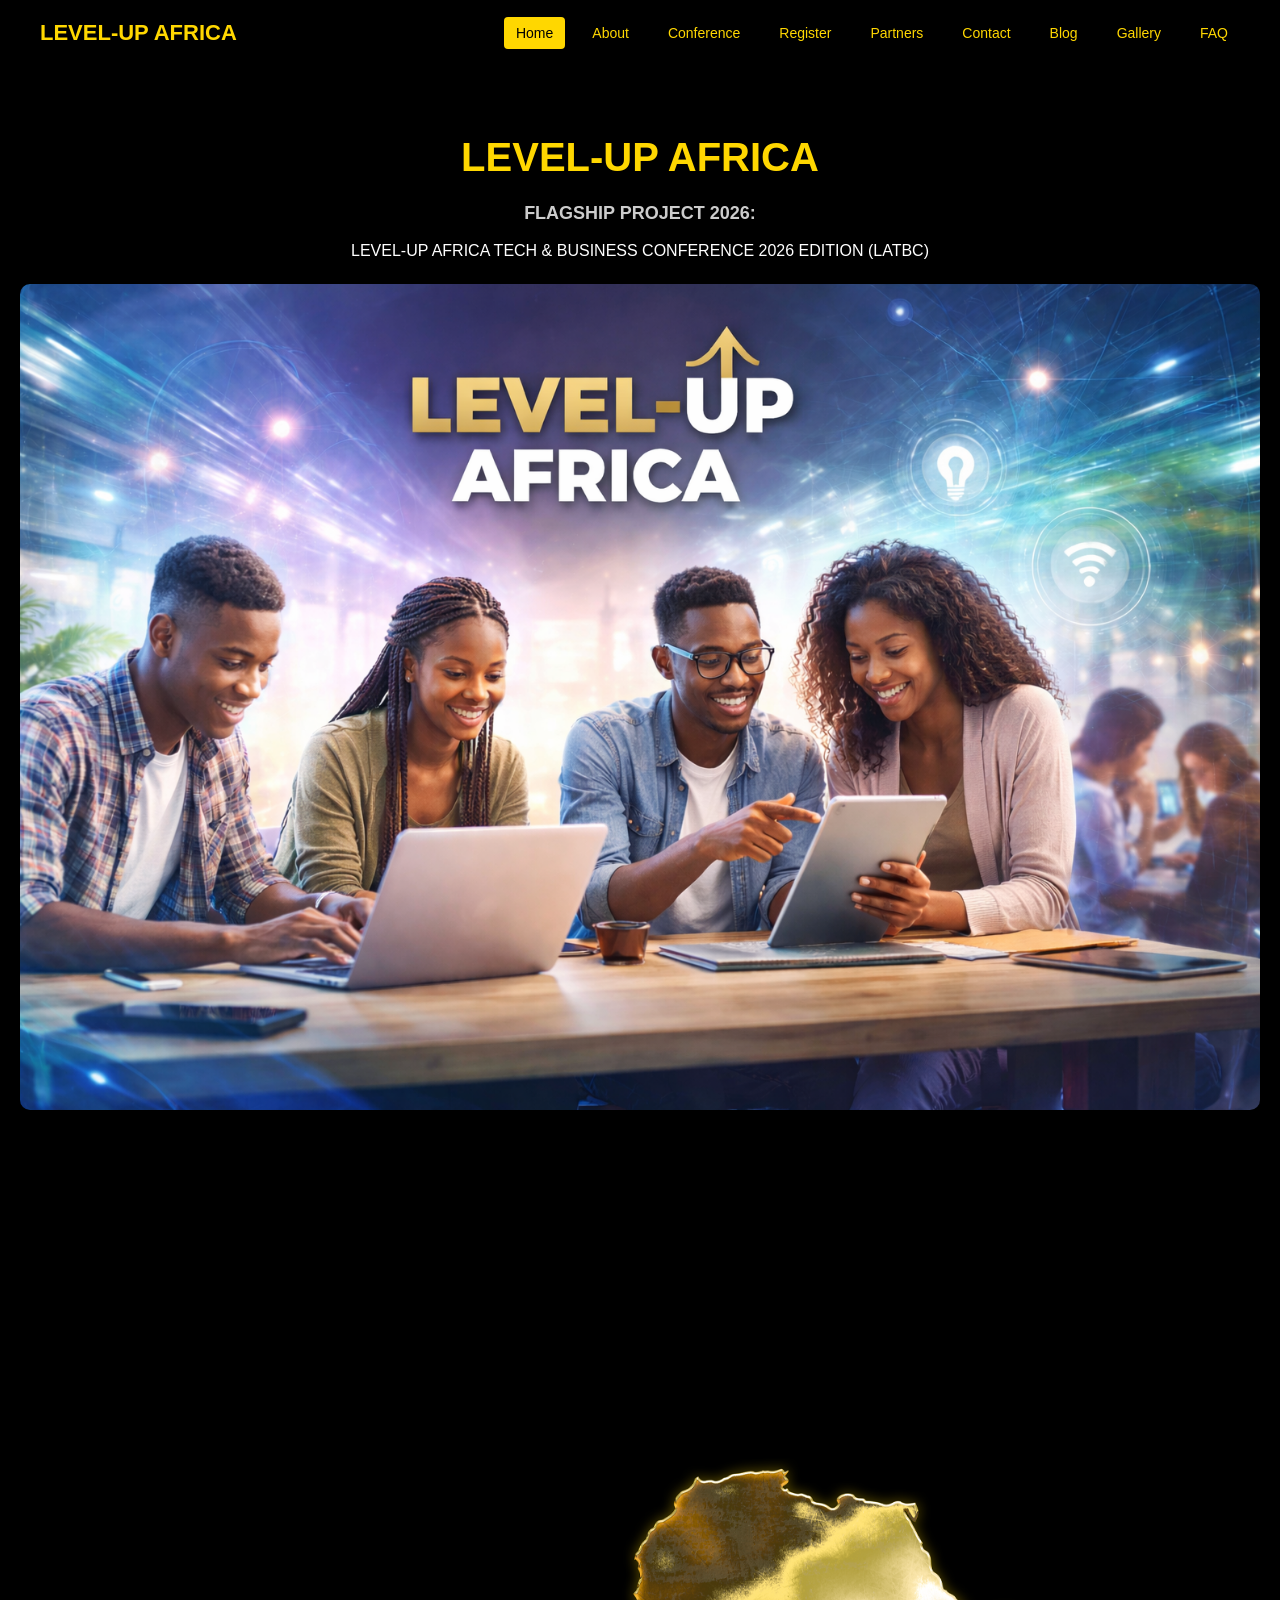
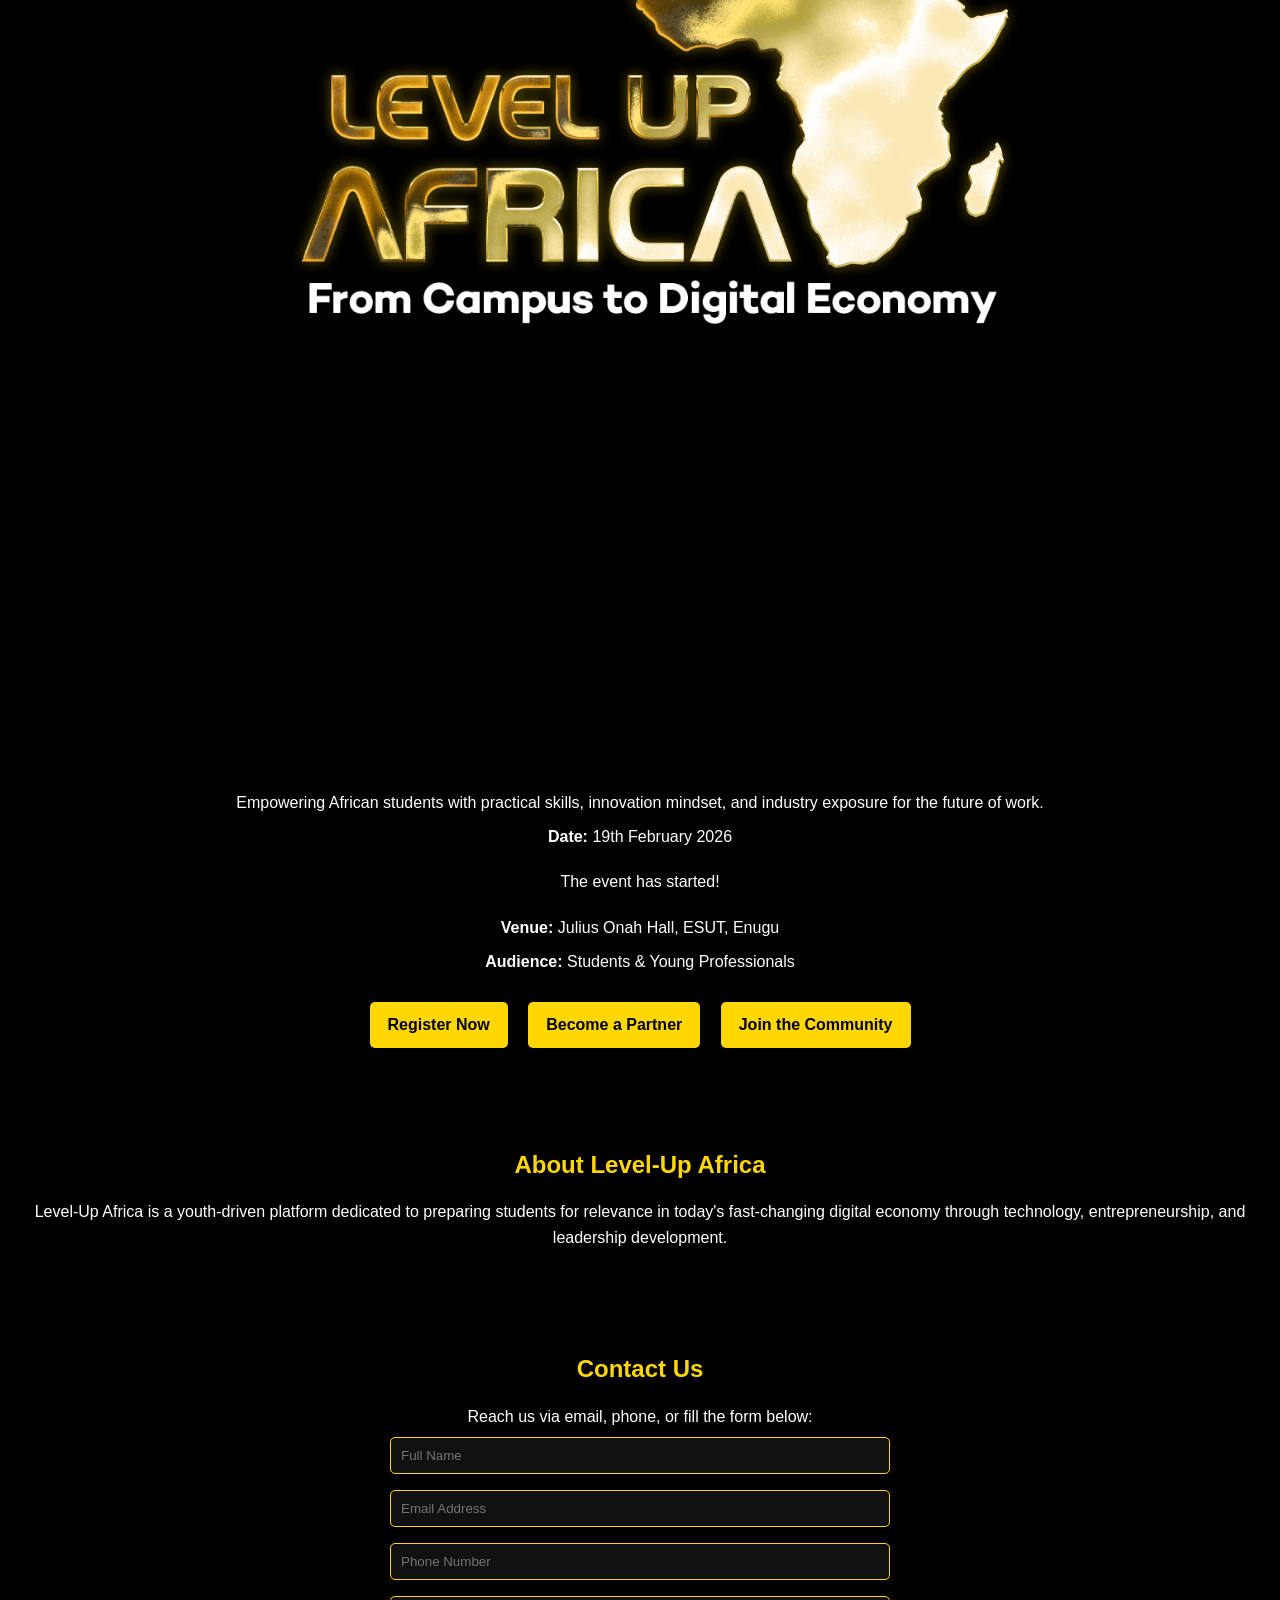
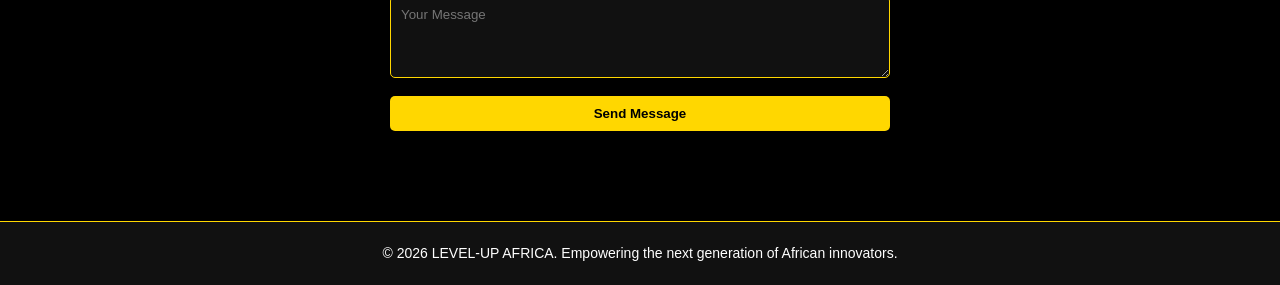
<file: levelup-africa/index.html>
<!DOCTYPE html>
<html lang="en">
<head>
  <meta charset="UTF-8">
  <meta name="viewport" content="width=device-width, initial-scale=1.0">
  <title>LEVEL-UP AFRICA FLAGSHIP PROJECT 2026: LATBc </title>
  <link rel="stylesheet" href="style.css">
</head>
<body>

<!-- HEADER -->
<header>
  <div class="navbar">
    <div class="logo">LEVEL-UP AFRICA</div>
    <ul class="nav-links">
      <li><a href="index.html" class="active">Home</a></li>
      <li><a href="about.html">About</a></li>
      <li><a href="conference.html">Conference</a></li>
      <li><a href="register.html">Register</a></li>
      <li><a href="partners.html">Partners</a></li>
      <li><a href="contact.html">Contact</a></li>
      <li><a href="blog.html">Blog</a></li>
      <li><a href="gallery.html">Gallery</a></li>
      <li><a href="faq.html">FAQ</a></li>
    </ul>
  </div>
</header>

<!-- HERO SECTION -->
<section class="hero">
  <div class="hero-content">
    
    <div class="hero-text">
      <h1>LEVEL-UP AFRICA</h1>
      <h3>FLAGSHIP PROJECT 2026:</h3>
      <p>
        LEVEL-UP AFRICA TECH & BUSINESS CONFERENCE 2026 EDITION (LATBC)
      </p>
    </div>

  <!-- Hero Background Image -->
  <div class="hero-image.png">
    <img src="images/hero-image.png" alt="Hero Image">
  </div>

  <!-- Africa Map Logo -->
  <img src="images/africa-map.png" alt="Africa Map Logo" class="africa-map">

  <p>Empowering African students with practical skills, innovation mindset, and industry exposure for the future of work.</p>
  <p><strong>Date:</strong> 19th February 2026</p>

  <!-- Countdown Timer -->
  <div id="countdown" class="countdown-container">
    <div class="countdown-box"><span id="days">00</span><div class="label">Days</div></div>
    <div class="countdown-box"><span id="hours">00</span><div class="label">Hours</div></div>
    <div class="countdown-box"><span id="minutes">00</span><div class="label">Minutes</div></div>
    <div class="countdown-box"><span id="seconds">00</span><div class="label">Seconds</div></div>
  </div>

  <p><strong>Venue:</strong> Julius Onah Hall, ESUT, Enugu</p>
  <p><strong>Audience:</strong> Students & Young Professionals</p>

  <div class="hero-buttons">
    <a href="register.html" class="btn">Register Now</a>
    <a href="partners.html" class="btn">Become a Partner</a>
    <a href="community.html" class="btn">Join the Community</a>
  </div>
</section>

<!-- ABOUT BRIEF -->
<section class="section about-brief">
  <h2>About Level-Up Africa</h2>
  <p>Level-Up Africa is a youth-driven platform dedicated to preparing students for relevance in today's fast-changing digital economy through technology, entrepreneurship, and leadership development.</p>
</section>

<!-- CONTACT FORM AS EXAMPLE -->
<section class="section">
  <h2>Contact Us</h2>
  <p>Reach us via email, phone, or fill the form below:</p>

  <form id="contactForm">
    <div class="success" id="contactSuccess">✅ Your message has been sent successfully!</div>

    <input type="text" name="fullName" placeholder="Full Name" required>
    <input type="email" name="email" placeholder="Email Address" required>
    <input type="tel" name="phone" placeholder="Phone Number" required>
    <textarea name="message" placeholder="Your Message" rows="4" required></textarea>

    <button type="submit">Send Message</button>
  </form>
</section>

<!-- FOOTER -->
<footer>
  <p>© 2026 LEVEL-UP AFRICA. Empowering the next generation of African innovators.</p>
</footer>

<script>
  // COUNTDOWN TIMER
  const eventDate = new Date("Feb 19, 2026 09:00:00").getTime();
  const countdown = setInterval(() => {
    const now = new Date().getTime();
    const distance = eventDate - now;

    const days = Math.floor(distance / (1000*60*60*24));
    const hours = Math.floor((distance % (1000*60*60*24)) / (1000*60*60));
    const minutes = Math.floor((distance % (1000*60*60)) / (1000*60));
    const seconds = Math.floor((distance % (1000*60)) / 1000);

    document.getElementById("days").innerText = days.toString().padStart(2,'0');
    document.getElementById("hours").innerText = hours.toString().padStart(2,'0');
    document.getElementById("minutes").innerText = minutes.toString().padStart(2,'0');
    document.getElementById("seconds").innerText = seconds.toString().padStart(2,'0');

    if(distance < 0){
      clearInterval(countdown);
      document.getElementById("countdown").innerHTML = "The event has started!";
    }
  }, 1000);

  // CONTACT FORM SUBMIT
  const contactForm = document.getElementById('contactForm');
  const contactSuccess = document.getElementById('contactSuccess');
  contactForm.addEventListener('submit', function(e){
    e.preventDefault();
    contactSuccess.style.display = 'block';
    contactForm.reset();
  });
</script>

</body>
</html>
</file>
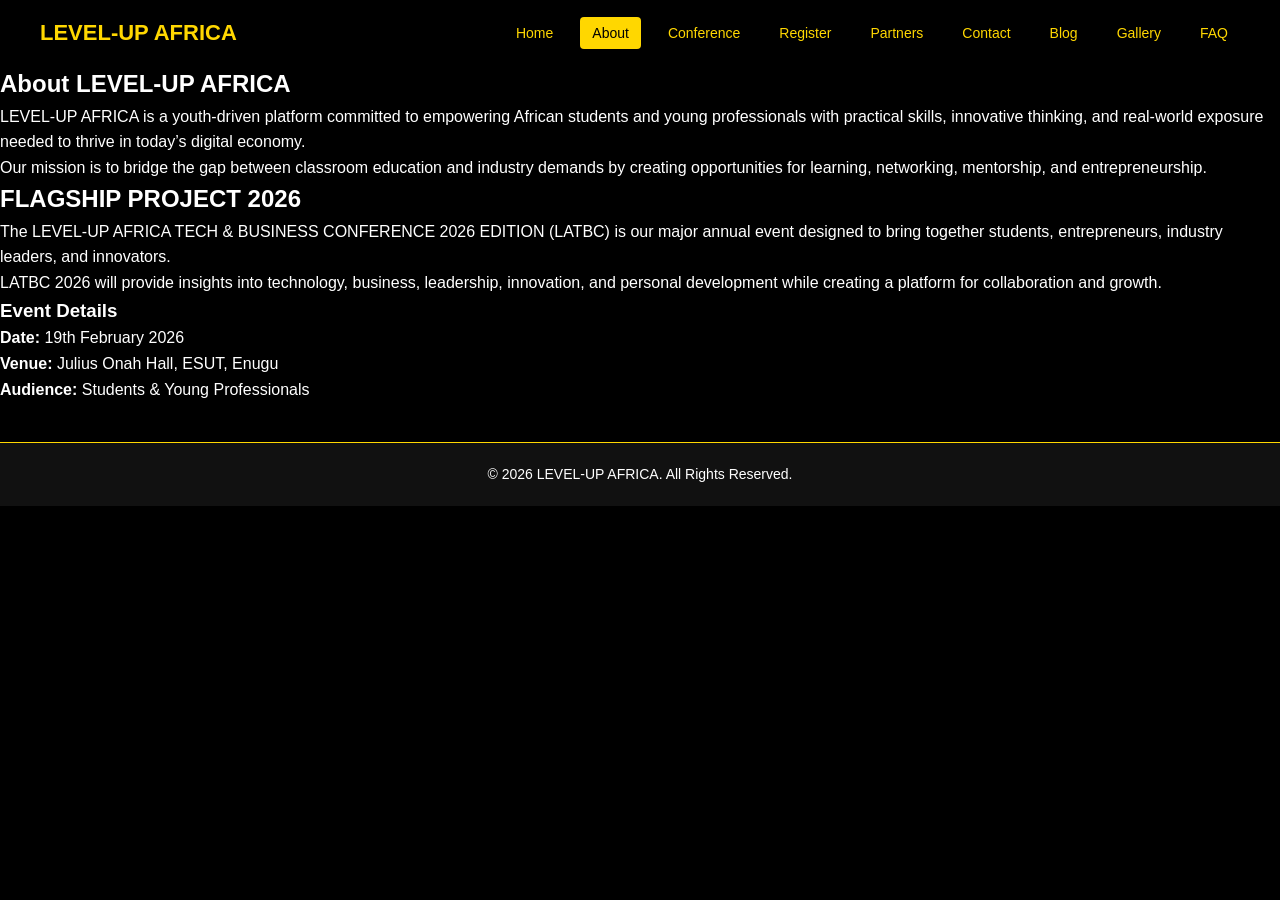
<file: levelup-africa/about.html>
<!DOCTYPE html>
<html lang="en">
<head>
<meta charset="UTF-8">
<meta name="viewport" content="width=device-width, initial-scale=1.0">
<title>About | LEVEL-UP AFRICA</title>
<link rel="stylesheet" href="style.css">
</head>

<body>

<header>
  <div class="navbar">
    <div class="logo">LEVEL-UP AFRICA</div>
    <ul class="nav-links">
      <li><a href="index.html">Home</a></li>
      <li><a href="about.html" class="active">About</a></li>
      <li><a href="conference.html">Conference</a></li>
      <li><a href="register.html">Register</a></li>
      <li><a href="partners.html">Partners</a></li>
      <li><a href="contact.html">Contact</a></li>
      <li><a href="blog.html">Blog</a></li>
      <li><a href="gallery.html">Gallery</a></li>
      <li><a href="faq.html">FAQ</a></li>
    </ul>
  </div>
</header>

<section class="about-page">

  <h1>About LEVEL-UP AFRICA</h1>

  <div class="about-content">

    <p>
      LEVEL-UP AFRICA is a youth-driven platform committed to empowering African students 
      and young professionals with practical skills, innovative thinking, and 
      real-world exposure needed to thrive in today’s digital economy.
    </p>

    <p>
      Our mission is to bridge the gap between classroom education and industry demands 
      by creating opportunities for learning, networking, mentorship, and entrepreneurship.
    </p>

    <h2>FLAGSHIP PROJECT 2026</h2>

    <p>
      The LEVEL-UP AFRICA TECH & BUSINESS CONFERENCE 2026 EDITION (LATBC) 
      is our major annual event designed to bring together students, 
      entrepreneurs, industry leaders, and innovators.
    </p>

    <p>
      LATBC 2026 will provide insights into technology, business, leadership, 
      innovation, and personal development while creating a platform 
      for collaboration and growth.
    </p>

    <div class="about-highlight">
      <h3>Event Details</h3>
      <p><strong>Date:</strong> 19th February 2026</p>
      <p><strong>Venue:</strong> Julius Onah Hall, ESUT, Enugu</p>
      <p><strong>Audience:</strong> Students & Young Professionals</p>
    </div>

  </div>

</section>

<footer>
  <p>© 2026 LEVEL-UP AFRICA. All Rights Reserved.</p>
</footer>

</body>
</html>
</file>
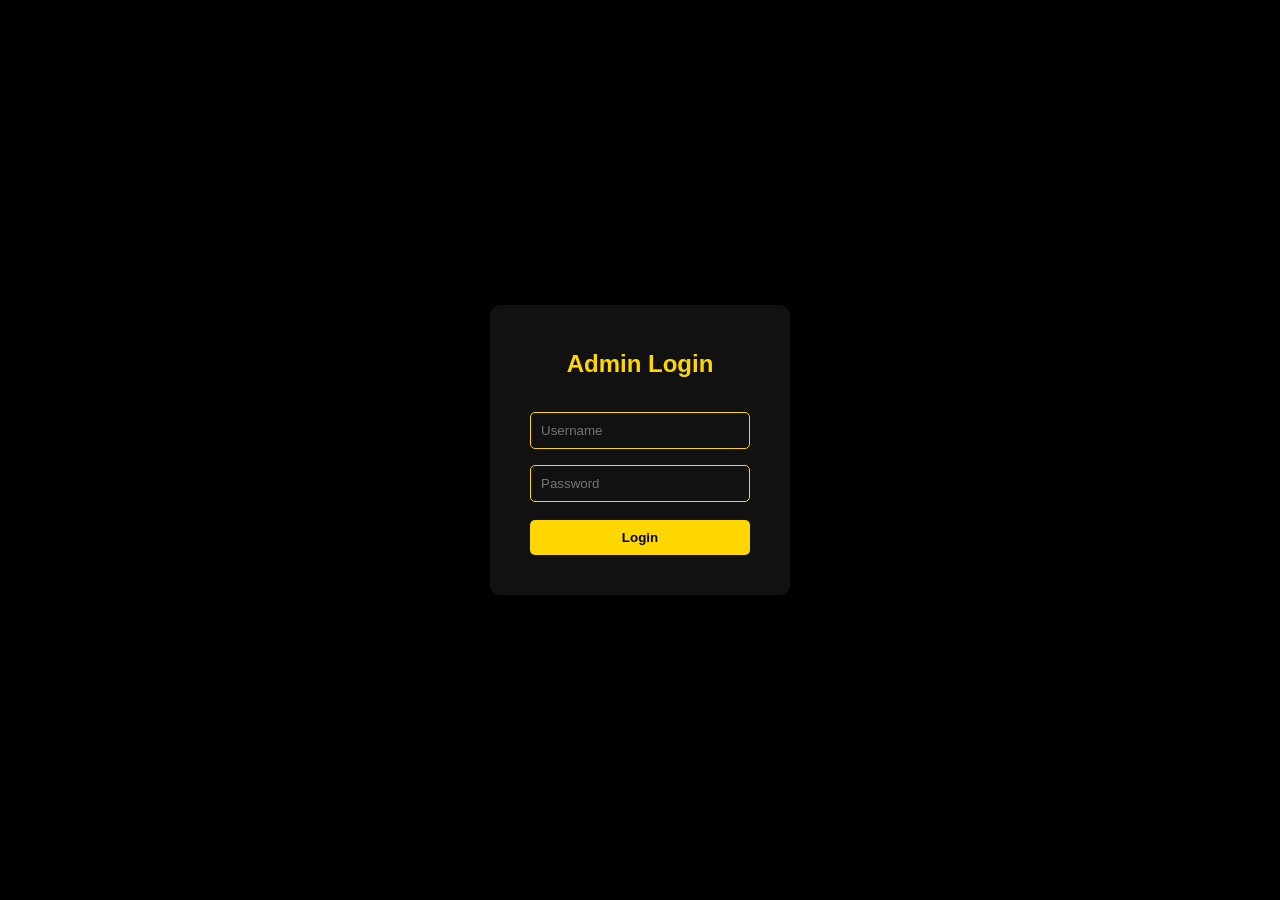
<file: levelup-africa/admin-login.html>
<!DOCTYPE html>
<html>
<head>
<title>Admin Login</title>
<link rel="stylesheet" href="style.css">
<style>
.login-container {
  display: flex;
  justify-content: center;
  align-items: center;
  height: 100vh;
}

.login-box {
  background: #111;
  padding: 40px;
  border-radius: 10px;
  width: 300px;
}

.login-box h2 {
  color: gold;
  text-align: center;
  margin-bottom: 20px;
}
</style>
</head>
<body>

<div class="login-container">
  <div class="login-box">
    <h2>Admin Login</h2>
    <form onsubmit="login(event)">
      <input type="text" id="username" placeholder="Username" required>
      <input type="password" id="password" placeholder="Password" required>
      <button type="submit">Login</button>
    </form>
  </div>
</div>

<script>
function login(e) {
  e.preventDefault();
  let user = document.getElementById("username").value;
  let pass = document.getElementById("password").value;

  if(user === "admin" && pass === "1234"){
    window.location.href = "admin.html";
  } else {
    alert("Invalid login details");
  }
}
</script>

</body>
</html>
</file>
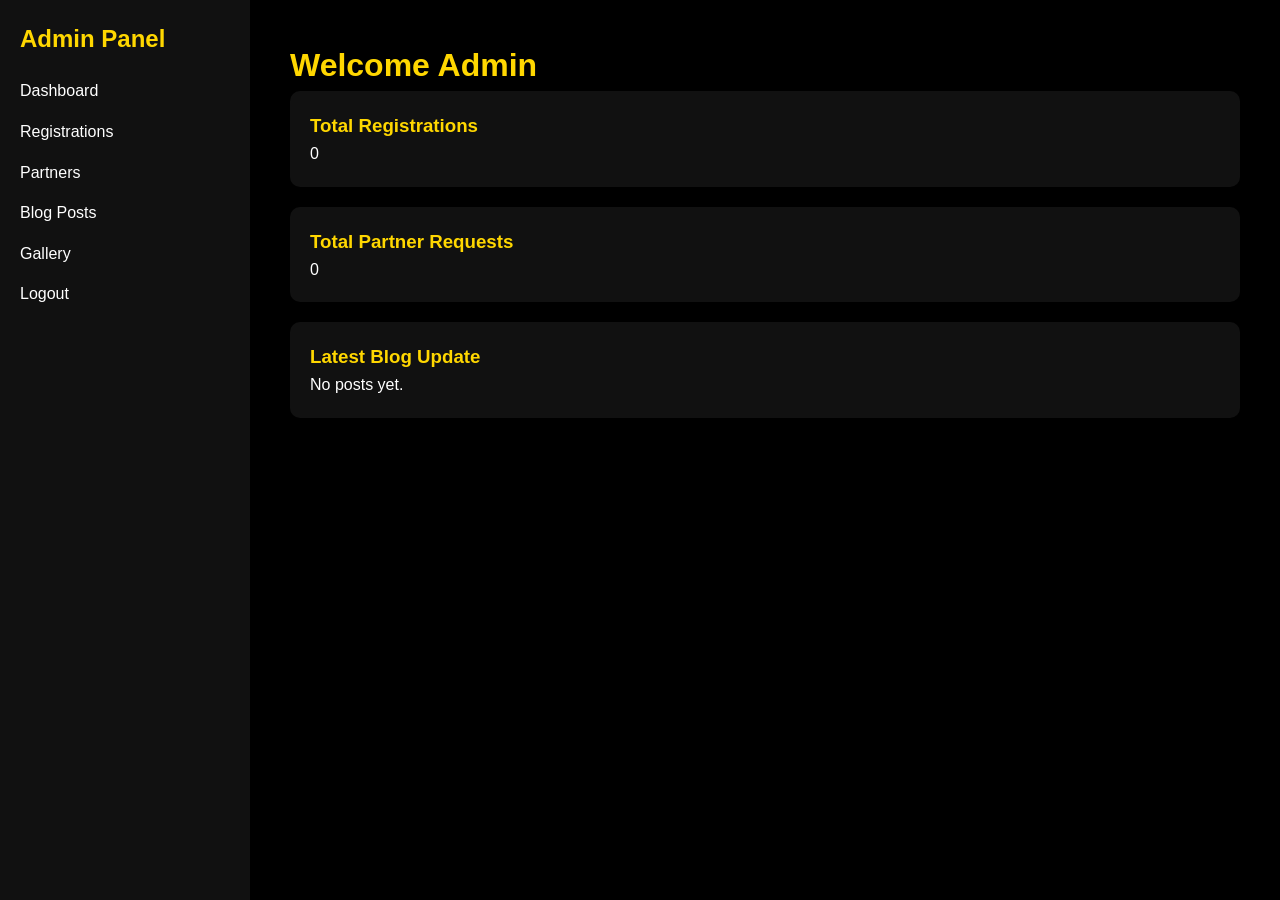
<file: levelup-africa/admin.html>
<!DOCTYPE html>
<html lang="en">
<head>
<meta charset="UTF-8">
<meta name="viewport" content="width=device-width, initial-scale=1.0">
<title>Admin Dashboard - Level-Up Africa</title>
<link rel="stylesheet" href="style.css">

<style>
/* ADMIN SPECIFIC STYLES */
.admin-container {
  display: flex;
  min-height: 100vh;
}

.sidebar {
  width: 250px;
  background: #111;
  padding: 20px;
}

.sidebar h2 {
  color: gold;
  margin-bottom: 20px;
}

.sidebar ul {
  list-style: none;
}

.sidebar ul li {
  margin-bottom: 15px;
}

.sidebar ul li a {
  color: white;
  text-decoration: none;
}

.sidebar ul li a:hover {
  color: gold;
}

.admin-content {
  flex: 1;
  padding: 40px;
  background: #000;
}

.card {
  background: #111;
  padding: 20px;
  border-radius: 10px;
  margin-bottom: 20px;
}

.card h3 {
  color: gold;
}
</style>

</head>
<body>

<div class="admin-container">

  <div class="sidebar">
    <h2>Admin Panel</h2>
    <ul>
      <li><a href="#">Dashboard</a></li>
      <li><a href="#">Registrations</a></li>
      <li><a href="#">Partners</a></li>
      <li><a href="#">Blog Posts</a></li>
      <li><a href="#">Gallery</a></li>
      <li><a href="#">Logout</a></li>
    </ul>
  </div>

  <div class="admin-content">
    <h1 style="color:gold;">Welcome Admin</h1>

    <div class="card">
      <h3>Total Registrations</h3>
      <p>0</p>
    </div>

    <div class="card">
      <h3>Total Partner Requests</h3>
      <p>0</p>
    </div>

    <div class="card">
      <h3>Latest Blog Update</h3>
      <p>No posts yet.</p>
    </div>
  </div>

</div>

</body>
</html>
</file>
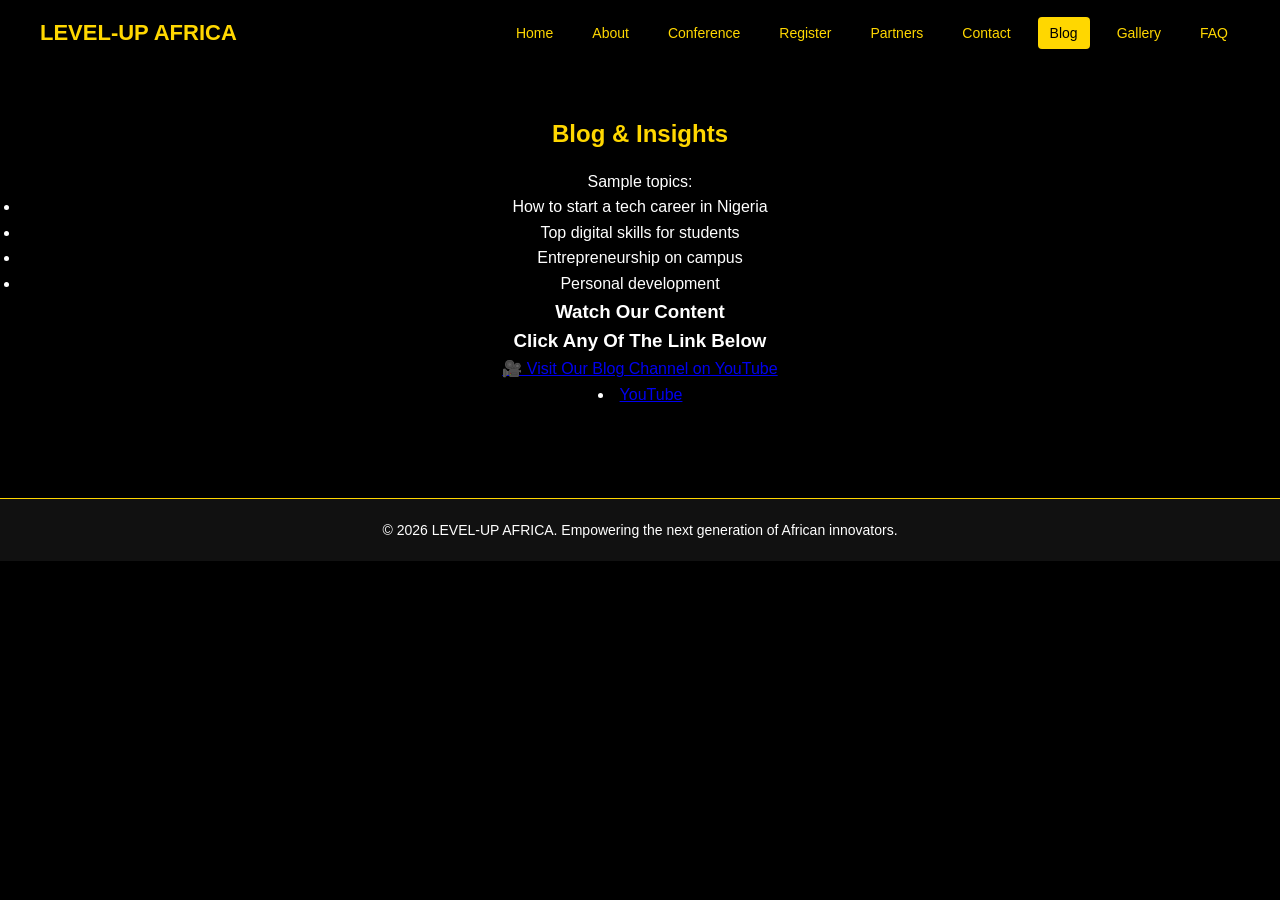
<file: levelup-africa/blog.html>
<!DOCTYPE html>
<html lang="en">
<head>
<meta charset="UTF-8">
<meta name="viewport" content="width=device-width, initial-scale=1.0">
<title>Blog - Level-Up Africa</title>
<link rel="stylesheet" href="style.css">
</head>
<body>

<header>
  <div class="navbar">
    <div class="logo">LEVEL-UP AFRICA</div>
    <ul class="nav-links">
      <li><a href="index.html">Home</a></li>
      <li><a href="about.html">About</a></li>
      <li><a href="conference.html">Conference</a></li>
      <li><a href="register.html">Register</a></li>
      <li><a href="partners.html">Partners</a></li>
      <li><a href="contact.html">Contact</a></li>
      <li><a href="blog.html" class="active">Blog</a></li>
      <li><a href="gallery.html">Gallery</a></li>
      <li><a href="faq.html">FAQ</a></li>
    </ul>
  </div>
</header>

<section class="section">
  <h2>Blog & Insights</h2>
  <p>Sample topics:</p>
  <ul>
    <li>How to start a tech career in Nigeria</li>
    <li>Top digital skills for students</li>
    <li>Entrepreneurship on campus</li>
    <li>Personal development</li>
  </ul>
  <h3>Watch Our Content</h3>
  <h3>Click Any Of The Link Below</h3>
  
<p>
  <a href="https://youtube.com/@chwukunonsoebuka" target="_blank">
    🎥 Visit Our Blog Channel on YouTube
  </a>
</p>

<li>
  <a href="https://youtube.com/@level-upafricatechconference" target="_blank">
    YouTube
  </a>
</li>

</section>

<footer>
  <p>© 2026 LEVEL-UP AFRICA. Empowering the next generation of African innovators.</p>
</footer>

</body>
</html>
</file>
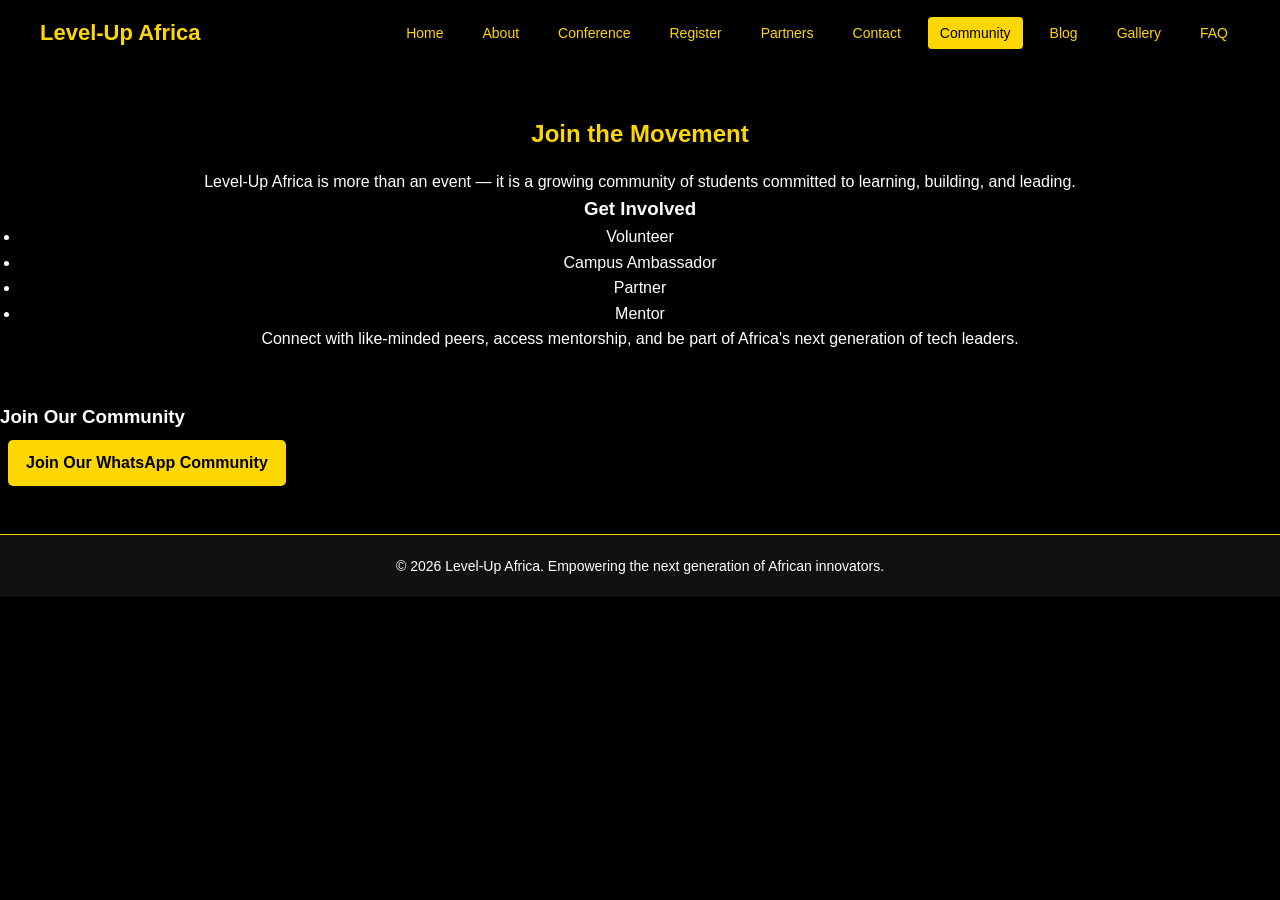
<file: levelup-africa/community.html>
<!DOCTYPE html>
<html lang="en">
<head>
  <meta charset="UTF-8">
  <meta name="viewport" content="width=device-width, initial-scale=1.0">
  <title>Community - Level-Up Africa</title>
  <link rel="stylesheet" href="style.css">
</head>
<body>

  <!-- HEADER -->
  <header>
    <div class="navbar">
      <div class="logo">Level-Up Africa</div>
      <ul class="nav-links">
        <li><a href="index.html">Home</a></li>
        <li><a href="about.html">About</a></li>
        <li><a href="conference.html">Conference</a></li>
        <li><a href="register.html">Register</a></li>
        <li><a href="partners.html">Partners</a></li>
        <li><a href="contact.html">Contact</a></li>
        <li><a href="community.html" class="active">Community</a></li>
        <li><a href="blog.html">Blog</a></li>
        <li><a href="gallery.html">Gallery</a></li>
        <li><a href="faq.html">FAQ</a></li>
      </ul>
    </div>
  </header>

  <!-- COMMUNITY SECTION -->
  <section class="section">
    <h2>Join the Movement</h2>
    <p>Level-Up Africa is more than an event — it is a growing community of students committed to learning, building, and leading.</p>

    <h3>Get Involved</h3>
    <ul>
      <li>Volunteer</li>
      <li>Campus Ambassador</li>
      <li>Partner</li>
      <li>Mentor</li>
    </ul>

    <p>Connect with like-minded peers, access mentorship, and be part of Africa's next generation of tech leaders.</p>
  </section>
  <h3>Join Our Community</h3>
  
<p>
  <a href="https://chat.whatsapp.com/HvtFDZZkGJf0ZMOIlukWCK?mode=gi_t" 
   target="_blank" 
   class="btn">
   Join Our WhatsApp Community
 </a>
</p>  
  <!-- FOOTER -->
  <footer>
    <p>© 2026 Level-Up Africa. Empowering the next generation of African innovators.</p>
  </footer>

</body>
</html>
</file>
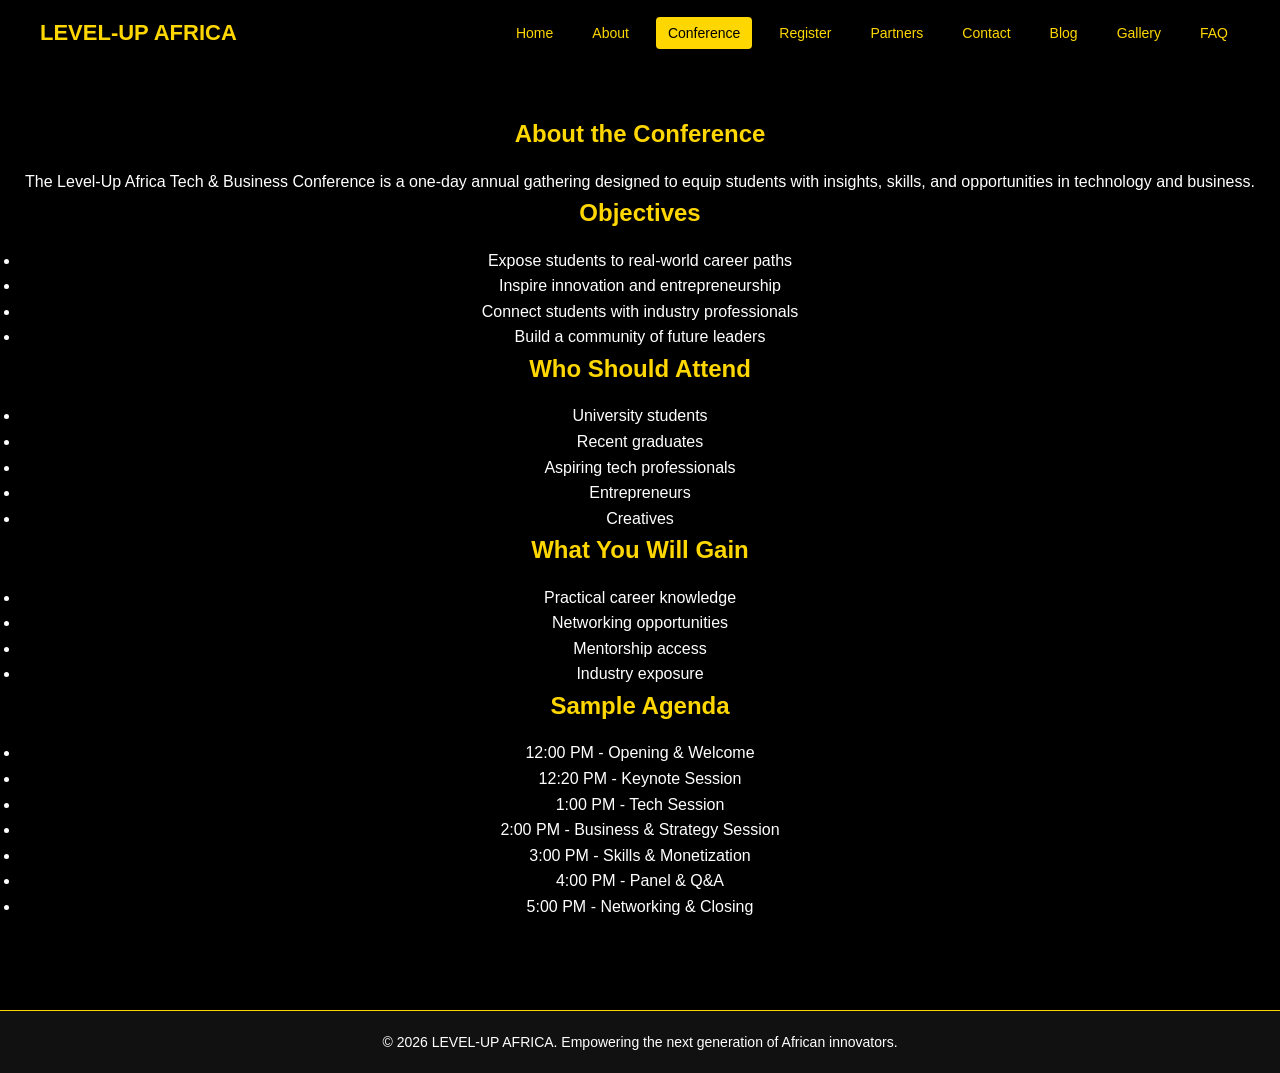
<file: levelup-africa/conference.html>
<!DOCTYPE html>
<html lang="en">
<head>
<meta charset="UTF-8">
<meta name="viewport" content="width=device-width, initial-scale=1.0">
<title>Conference - Level-Up Africa</title>
<link rel="stylesheet" href="style.css">
</head>
<body>

<header>
  <div class="navbar">
    <div class="logo">LEVEL-UP AFRICA</div>
    <ul class="nav-links">
      <li><a href="index.html">Home</a></li>
      <li><a href="about.html">About</a></li>
      <li><a href="conference.html" class="active">Conference</a></li>
      <li><a href="register.html">Register</a></li>
      <li><a href="partners.html">Partners</a></li>
      <li><a href="contact.html">Contact</a></li>
      <li><a href="blog.html">Blog</a></li>
      <li><a href="gallery.html">Gallery</a></li>
      <li><a href="faq.html">FAQ</a></li>
    </ul>
  </div>
</header>

<section class="section">
  <h2>About the Conference</h2>
  <p>The Level-Up Africa Tech & Business Conference is a one-day annual gathering designed to equip students with insights, skills, and opportunities in technology and business.</p>

  <h2>Objectives</h2>
  <ul>
    <li>Expose students to real-world career paths</li>
    <li>Inspire innovation and entrepreneurship</li>
    <li>Connect students with industry professionals</li>
    <li>Build a community of future leaders</li>
  </ul>

  <h2>Who Should Attend</h2>
  <ul>
    <li>University students</li>
    <li>Recent graduates</li>
    <li>Aspiring tech professionals</li>
    <li>Entrepreneurs</li>
    <li>Creatives</li>
  </ul>

  <h2>What You Will Gain</h2>
  <ul>
    <li>Practical career knowledge</li>
    <li>Networking opportunities</li>
    <li>Mentorship access</li>
    <li>Industry exposure</li>
  </ul>

  <h2>Sample Agenda</h2>
  <ul>
    <li>12:00 PM - Opening & Welcome</li>
    <li>12:20 PM - Keynote Session</li>
    <li>1:00 PM - Tech Session</li>
    <li>2:00 PM - Business & Strategy Session</li>
    <li>3:00 PM - Skills & Monetization</li>
    <li>4:00 PM - Panel & Q&A</li>
    <li>5:00 PM - Networking & Closing</li>
  </ul>
</section>

<footer>
  <p>© 2026 LEVEL-UP AFRICA. Empowering the next generation of African innovators.</p>
</footer>

</body>
</html>
</file>
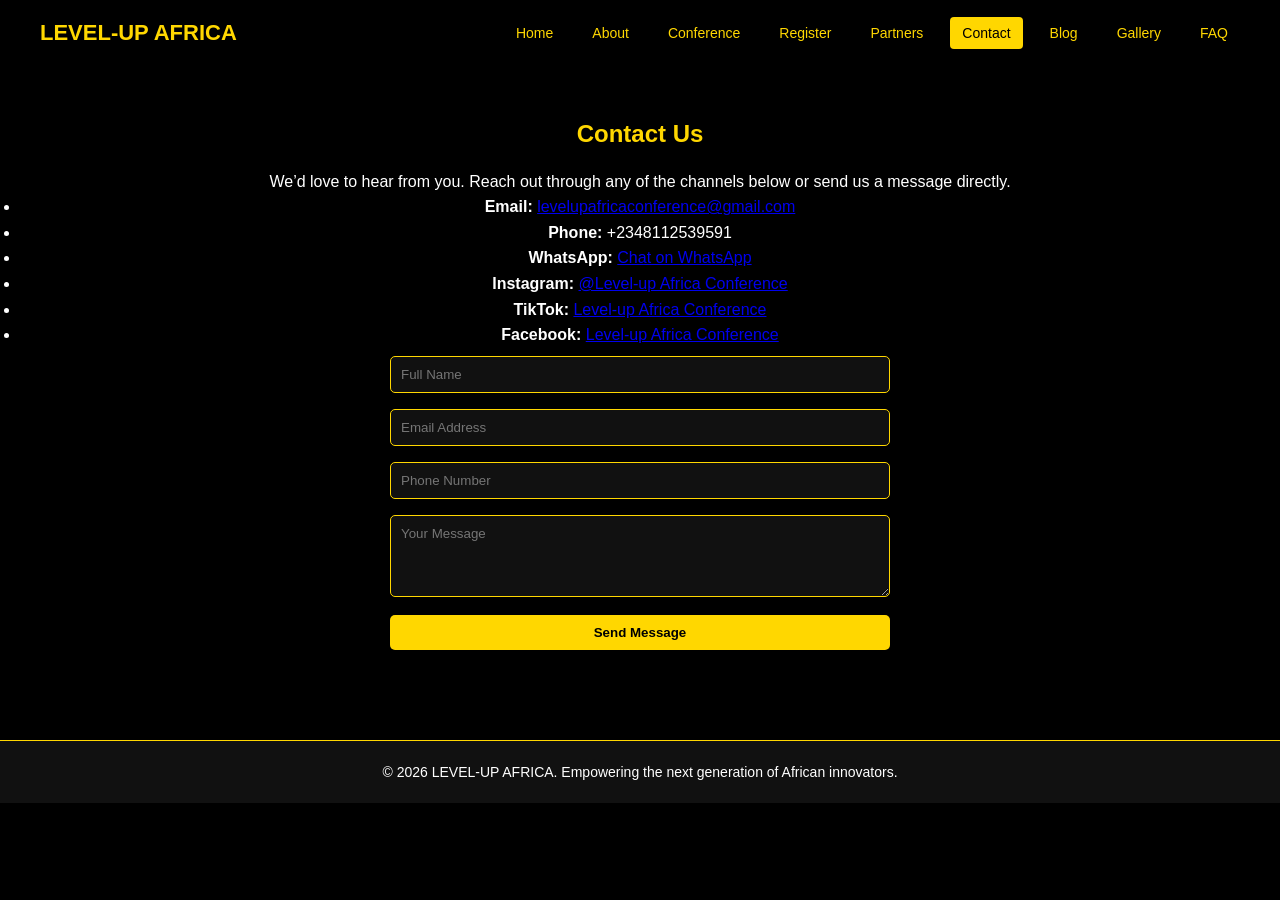
<file: levelup-africa/contact.html>
<!DOCTYPE html>
<html lang="en">
<head>
<meta charset="UTF-8">
<meta name="viewport" content="width=device-width, initial-scale=1.0">
<title>Contact Us - Level-Up Africa</title>
<link rel="stylesheet" href="style.css">
</head>
<body>

<header>
  <div class="navbar">
    <div class="logo">LEVEL-UP AFRICA</div>
    <ul class="nav-links">
      <li><a href="index.html">Home</a></li>
      <li><a href="about.html">About</a></li>
      <li><a href="conference.html">Conference</a></li>
      <li><a href="register.html">Register</a></li>
      <li><a href="partners.html">Partners</a></li>
      <li><a href="contact.html" class="active">Contact</a></li>
      <li><a href="blog.html">Blog</a></li>
      <li><a href="gallery.html">Gallery</a></li>
      <li><a href="faq.html">FAQ</a></li>
    </ul>
  </div>
</header>

<section class="section">
  <h2>Contact Us</h2>
  <p>We’d love to hear from you. Reach out through any of the channels below or send us a message directly.</p>

  <ul>
    <li><strong>Email:</strong> <a href="mailto:levelupafricaconference@gmail.com">levelupafricaconference@gmail.com</a></li>
    <li><strong>Phone:</strong> +2348112539591</li>
    <li><strong>WhatsApp:</strong> <a href="https://wa.me/2348112539591" target="_blank">Chat on WhatsApp</a></li>
    <li><strong>Instagram:</strong> <a href="https://instagram.com/Level-upAfricaConference" target="_blank">@Level-up Africa Conference</a></li>
    <li><strong>TikTok:</strong> <a href="#" target="_blank">Level-up Africa Conference</a></li>
    <li><strong>Facebook:</strong> <a href="#" target="_blank">Level-up Africa Conference</a></li>
  </ul>

  <form id="contactForm">
    <div class="success" id="contactSuccess">✅ Your message has been sent successfully!</div>

    <input type="text" name="fullName" placeholder="Full Name" required>
    <input type="email" name="email" placeholder="Email Address" required>
    <input type="tel" name="phone" placeholder="Phone Number" required>
    <textarea name="message" placeholder="Your Message" rows="4" required></textarea>

    <button type="submit">Send Message</button>
  </form>
</section>

<footer>
  <p>© 2026 LEVEL-UP AFRICA. Empowering the next generation of African innovators.</p>
</footer>

<script>
const contactForm = document.getElementById('contactForm');
const contactSuccess = document.getElementById('contactSuccess');

contactForm.addEventListener('submit', function(e){
  e.preventDefault();

  const fullName = contactForm.fullName.value;
  const email = contactForm.email.value;
  const phone = contactForm.phone.value;
  const message = contactForm.message.value;

  const whatsappNumber = "2348112539591";

  const text = `📩 *New Contact Message*%0A
Name: ${fullName}%0A
Email: ${email}%0A
Phone: ${phone}%0A
Message: ${message}`;

  window.open(`https://wa.me/${whatsappNumber}?text=${text}`, "_blank");

  contactSuccess.style.display = 'block';
  contactForm.reset();
});
</script>

</body>
</html>
</file>
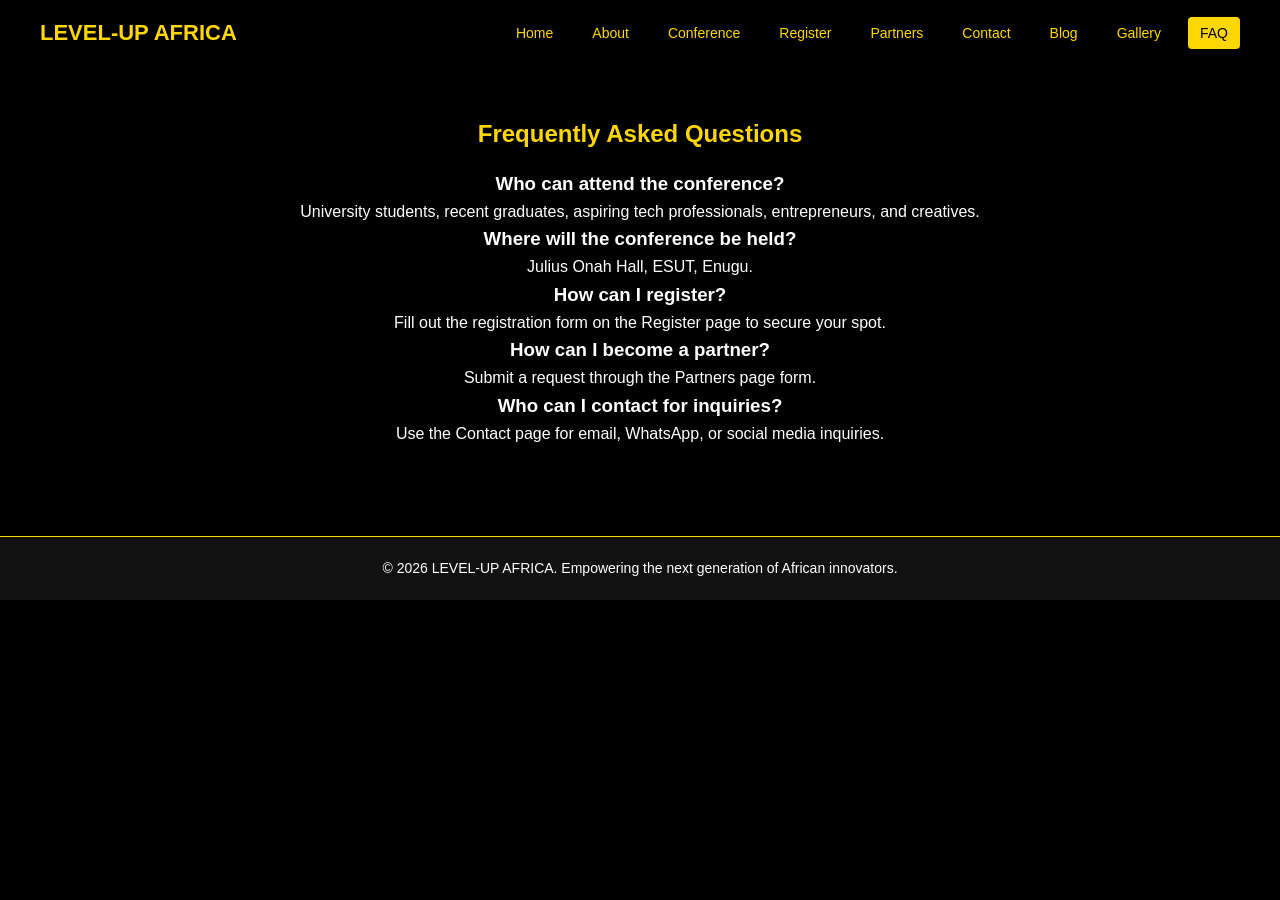
<file: levelup-africa/faq.html>
<!DOCTYPE html>
<html lang="en">
<head>
<meta charset="UTF-8">
<meta name="viewport" content="width=device-width, initial-scale=1.0">
<title>FAQ - Level-Up Africa</title>
<link rel="stylesheet" href="style.css">
</head>
<body>

<header>
  <div class="navbar">
    <div class="logo">LEVEL-UP AFRICA</div>
    <ul class="nav-links">
      <li><a href="index.html">Home</a></li>
      <li><a href="about.html">About</a></li>
      <li><a href="conference.html">Conference</a></li>
      <li><a href="register.html">Register</a></li>
      <li><a href="partners.html">Partners</a></li>
      <li><a href="contact.html">Contact</a></li>
      <li><a href="blog.html">Blog</a></li>
      <li><a href="gallery.html">Gallery</a></li>
      <li><a href="faq.html" class="active">FAQ</a></li>
    </ul>
  </div>
</header>

<section class="section">
  <h2>Frequently Asked Questions</h2>

  <h3>Who can attend the conference?</h3>
  <p>University students, recent graduates, aspiring tech professionals, entrepreneurs, and creatives.</p>

  <h3>Where will the conference be held?</h3>
  <p>Julius Onah Hall, ESUT, Enugu.</p>

  <h3>How can I register?</h3>
  <p>Fill out the registration form on the Register page to secure your spot.</p>

  <h3>How can I become a partner?</h3>
  <p>Submit a request through the Partners page form.</p>

  <h3>Who can I contact for inquiries?</h3>
  <p>Use the Contact page for email, WhatsApp, or social media inquiries.</p>
</section>

<footer>
  <p>© 2026 LEVEL-UP AFRICA. Empowering the next generation of African innovators.</p>
</footer>

</body>
</html>
</file>
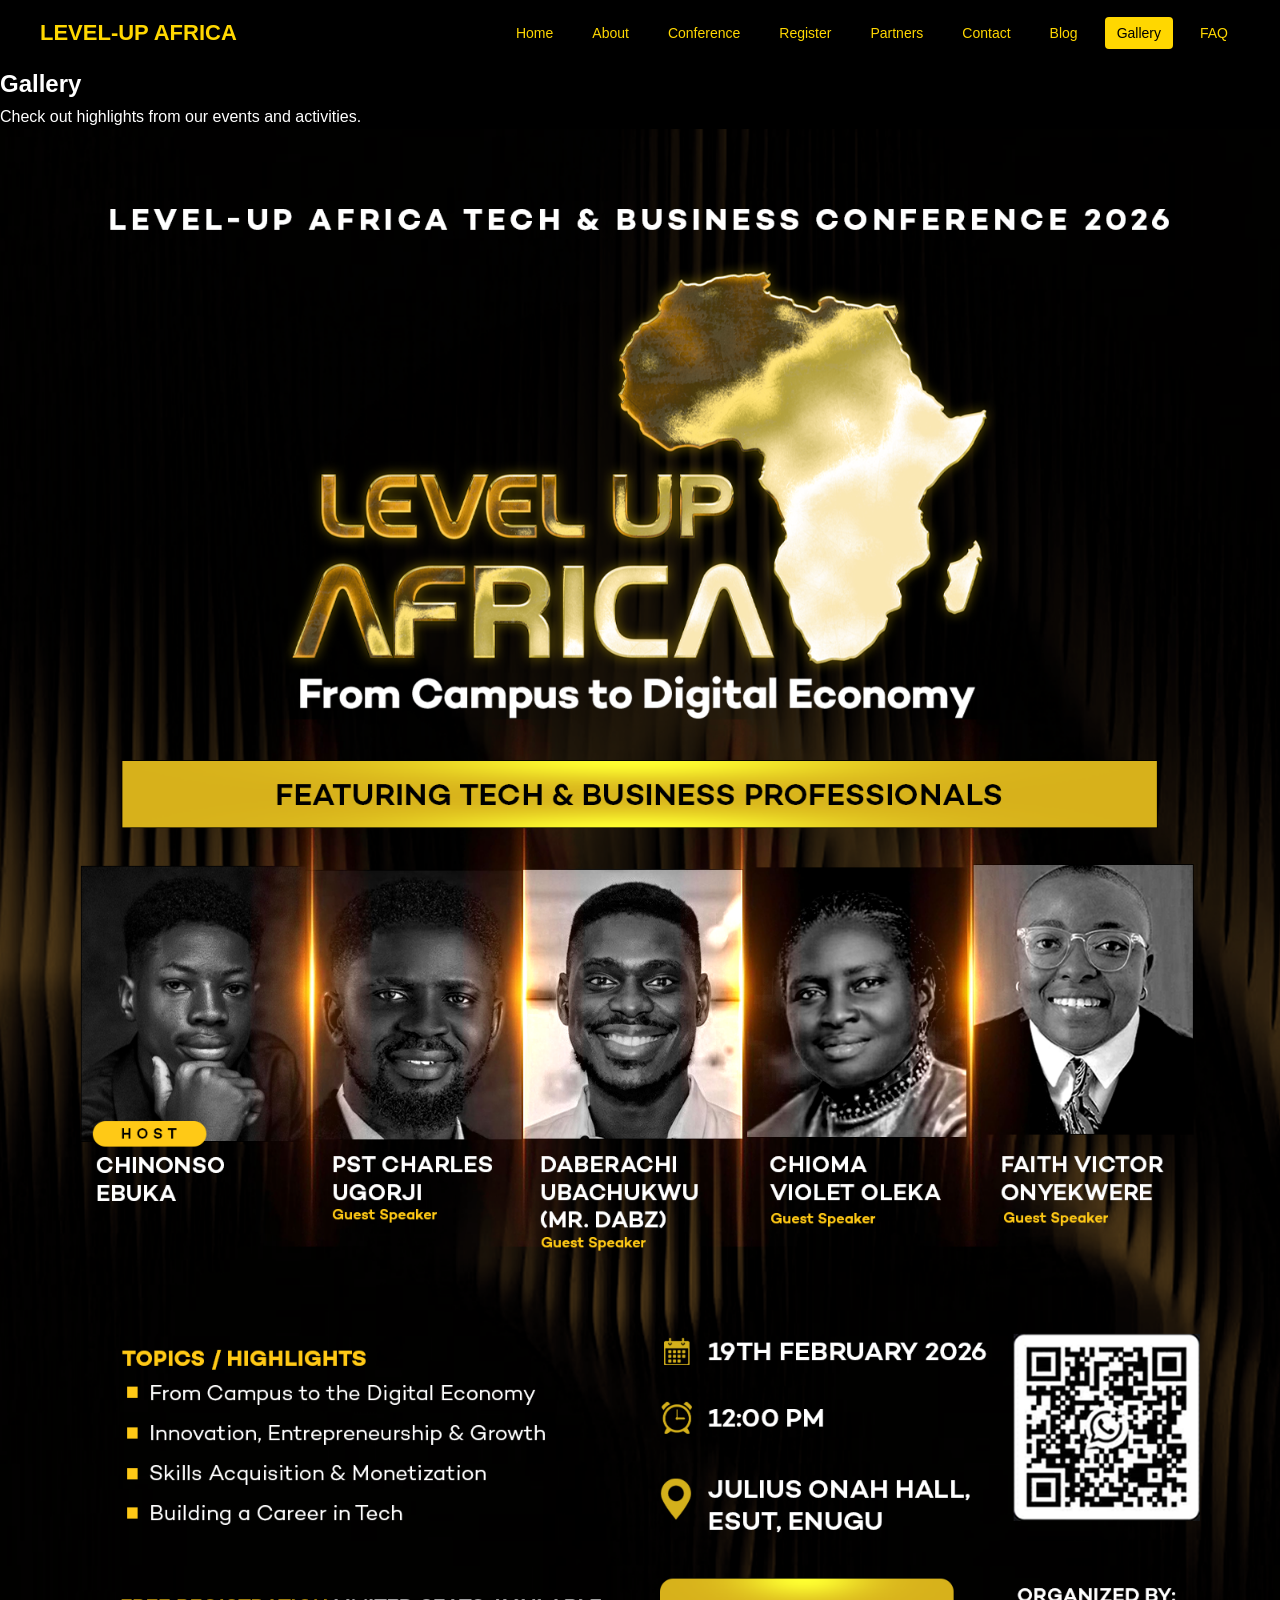
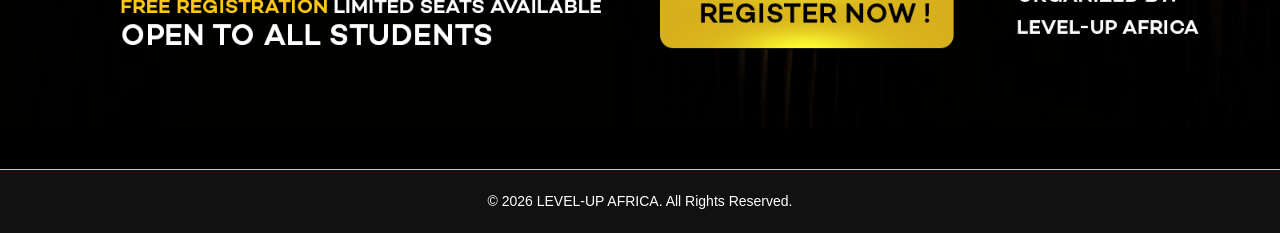
<file: levelup-africa/gallery.html>
<!DOCTYPE html>
<html lang="en">
<head>
<meta charset="UTF-8">
<meta name="viewport" content="width=device-width, initial-scale=1.0">
<title>Gallery | LEVEL-UP AFRICA</title>
<link rel="stylesheet" href="style.css">
</head>

<body>

<header>
  <div class="navbar">
    <div class="logo">LEVEL-UP AFRICA</div>
    <ul class="nav-links">
      <li><a href="index.html">Home</a></li>
      <li><a href="about.html">About</a></li>
      <li><a href="conference.html">Conference</a></li>
      <li><a href="register.html">Register</a></li>
      <li><a href="partners.html">Partners</a></li>
      <li><a href="contact.html">Contact</a></li>
      <li><a href="blog.html">Blog</a></li>
      <li><a href="gallery.html" class="active">Gallery</a></li>
      <li><a href="faq.html">FAQ</a></li>
    </ul>
  </div>
</header>

<section class="gallery-page">

  <h1>Gallery</h1>
  <p>Check out highlights from our events and activities.</p>

  <div class="gallery-grid">
    <div class="gallery-item"><img src="images/gallery1.png" alt="Gallery Image 1"></div>
  </div>

</section>

<footer>
  <p>© 2026 LEVEL-UP AFRICA. All Rights Reserved.</p>
</footer>

</body>
</html>
</file>
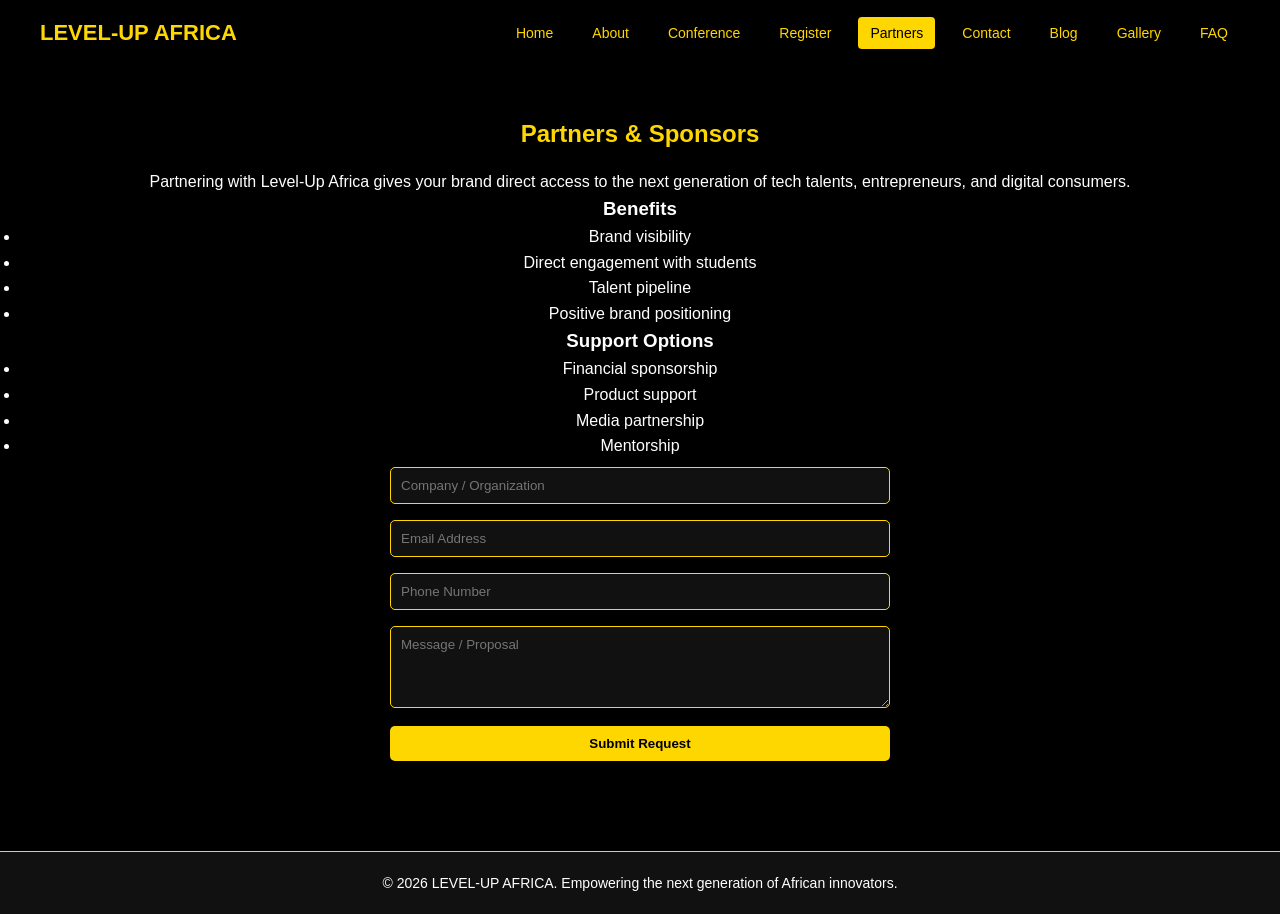
<file: levelup-africa/partners.html>
<!DOCTYPE html>
<html lang="en">
<head>
<meta charset="UTF-8">
<meta name="viewport" content="width=device-width, initial-scale=1.0">
<title>Partners - Level-Up Africa</title>
<link rel="stylesheet" href="style.css">
</head>
<body>

<header>
  <div class="navbar">
    <div class="logo">LEVEL-UP AFRICA</div>
    <ul class="nav-links">
      <li><a href="index.html">Home</a></li>
      <li><a href="about.html">About</a></li>
      <li><a href="conference.html">Conference</a></li>
      <li><a href="register.html">Register</a></li>
      <li><a href="partners.html" class="active">Partners</a></li>
      <li><a href="contact.html">Contact</a></li>
      <li><a href="blog.html">Blog</a></li>
      <li><a href="gallery.html">Gallery</a></li>
      <li><a href="faq.html">FAQ</a></li>
    </ul>
  </div>
</header>

<section class="section">
  <h2>Partners & Sponsors</h2>
  <p>Partnering with Level-Up Africa gives your brand direct access to the next generation of tech talents, entrepreneurs, and digital consumers.</p>

  <h3>Benefits</h3>
  <ul>
    <li>Brand visibility</li>
    <li>Direct engagement with students</li>
    <li>Talent pipeline</li>
    <li>Positive brand positioning</li>
  </ul>

  <h3>Support Options</h3>
  <ul>
    <li>Financial sponsorship</li>
    <li>Product support</li>
    <li>Media partnership</li>
    <li>Mentorship</li>
  </ul>

  <form id="partnerForm">
    <div class="success" id="partnerSuccess">✅ Your partnership request has been sent!</div>

    <input type="text" name="company" placeholder="Company / Organization" required>
    <input type="email" name="email" placeholder="Email Address" required>
    <input type="tel" name="phone" placeholder="Phone Number" required>
    <textarea name="message" placeholder="Message / Proposal" rows="4" required></textarea>

    <button type="submit">Submit Request</button>
  </form>
</section>

<footer>
  <p>© 2026 LEVEL-UP AFRICA. Empowering the next generation of African innovators.</p>
</footer>

<script>
const partnerForm = document.getElementById('partnerForm');
const partnerSuccess = document.getElementById('partnerSuccess');

partnerForm.addEventListener('submit', function(e){
  e.preventDefault();

  const company = partnerForm.company.value;
  const email = partnerForm.email.value;
  const phone = partnerForm.phone.value;
  const message = partnerForm.message.value;

  const whatsappNumber = "2348112539591";

  const text = `🤝 *New Partnership Request*%0A
Company: ${company}%0A
Email: ${email}%0A
Phone: ${phone}%0A
Message: ${message}`;

  window.open(`https://wa.me/${whatsappNumber}?text=${text}`, "_blank");

  partnerSuccess.style.display = 'block';
  partnerForm.reset();
});
</script>

</body>
</html>
</file>
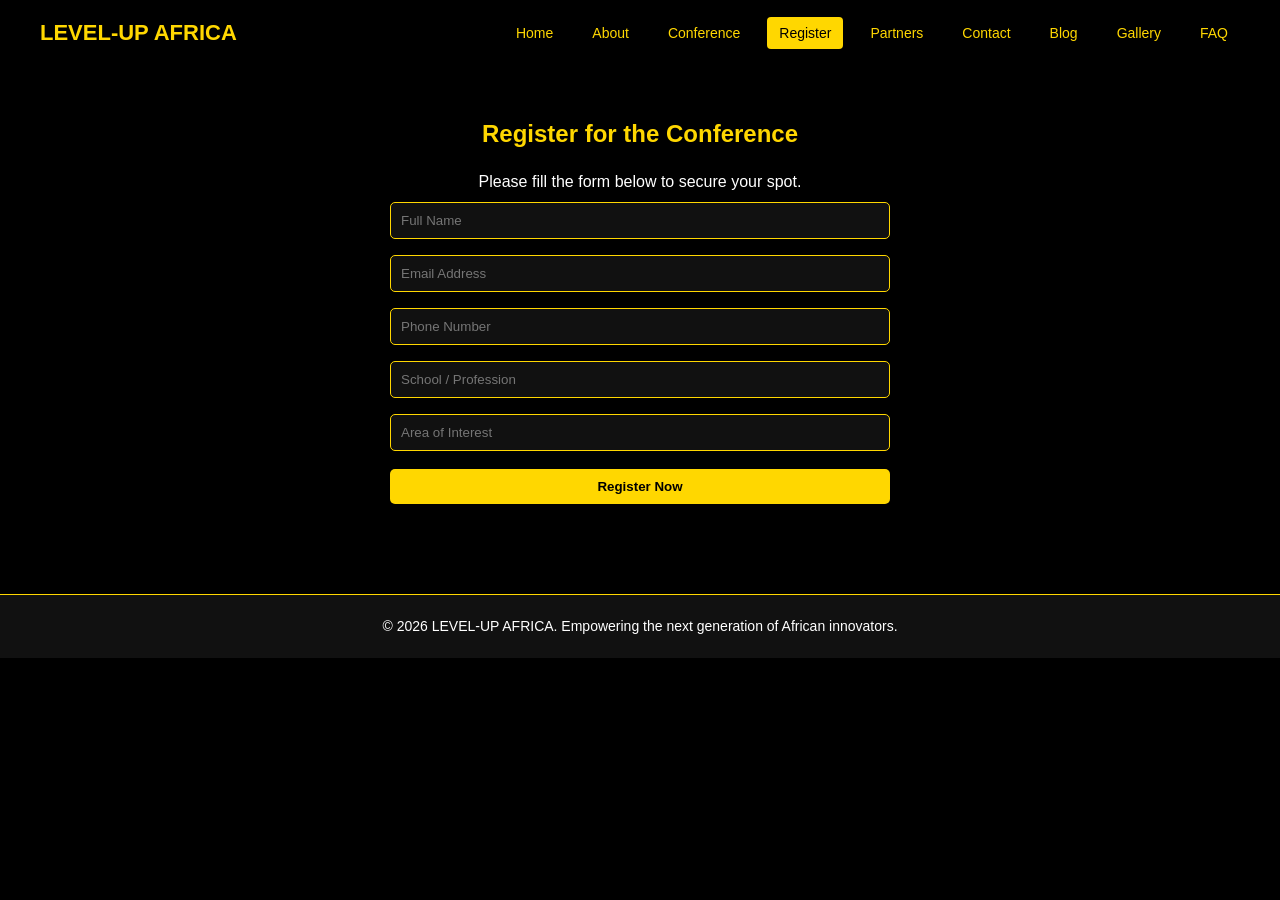
<file: levelup-africa/register.html>
<!DOCTYPE html>
<html lang="en">
<head>
<meta charset="UTF-8">
<meta name="viewport" content="width=device-width, initial-scale=1.0">
<title>Register - Level-Up Africa</title>
<link rel="stylesheet" href="style.css">
</head>
<body>

<header>
  <div class="navbar">
    <div class="logo">LEVEL-UP AFRICA</div>
    <ul class="nav-links">
      <li><a href="index.html">Home</a></li>
      <li><a href="about.html">About</a></li>
      <li><a href="conference.html">Conference</a></li>
      <li><a href="register.html" class="active">Register</a></li>
      <li><a href="partners.html">Partners</a></li>
      <li><a href="contact.html">Contact</a></li>
      <li><a href="blog.html">Blog</a></li>
      <li><a href="gallery.html">Gallery</a></li>
      <li><a href="faq.html">FAQ</a></li>
    </ul>
  </div>
</header>

<section class="section">
  <h2>Register for the Conference</h2>
  <p>Please fill the form below to secure your spot.</p>

  <form id="registerForm">
    <div class="success" id="registerSuccess">✅ Registration successful!</div>

    <input type="text" name="name" placeholder="Full Name" required>
    <input type="email" name="email" placeholder="Email Address" required>
    <input type="tel" name="phone" placeholder="Phone Number" required>
    <input type="text" name="school" placeholder="School / Profession" required>
    <input type="text" name="interest" placeholder="Area of Interest" required>

    <button type="submit">Register Now</button>
  </form>
</section>

<footer>
  <p>© 2026 LEVEL-UP AFRICA. Empowering the next generation of African innovators.</p>
</footer>

<script>
const registerForm = document.getElementById('registerForm');
const registerSuccess = document.getElementById('registerSuccess');

registerForm.addEventListener('submit', function(e){
  e.preventDefault();

  const name = registerForm.name.value;
  const email = registerForm.email.value;
  const phone = registerForm.phone.value;
  const school = registerForm.school.value;
  const interest = registerForm.interest.value;

  const whatsappNumber = "2348112539591";

  const text = `🎟️ *New Conference Registration*%0A
Name: ${name}%0A
Email: ${email}%0A
Phone: ${phone}%0A
School/Profession: ${school}%0A
Interest: ${interest}`;

  window.open(`https://wa.me/${whatsappNumber}?text=${text}`, "_blank");

  registerSuccess.style.display = 'block';
  registerForm.reset();
});
</script>

</body>
</html>
</file>
<file: levelup-africa/style.css>
/* ===== RESET ===== */
* {
  margin: 0;
  padding: 0;
  box-sizing: border-box;
  font-family: Arial, Helvetica, sans-serif;
}

body {
  background: #000;
  color: #fff;
  line-height: 1.6;
}

/* ===== HEADER ===== */
header {
  background: #000;
  padding: 15px 0;
  position: sticky;
  top: 0;
  z-index: 1000;
}

.navbar {
  width: 95%;
  max-width: 1200px;
  margin: auto;
  display: flex;
  justify-content: space-between;
  align-items: center;
  flex-wrap: wrap;
}

.logo {
  color: #FFD700;
  font-size: 22px;
  font-weight: bold;
}

.nav-links {
  list-style: none;
  display: flex;
  gap: 15px;
  flex-wrap: wrap;
}

.nav-links li a {
  text-decoration: none;
  color: #FFD700;
  font-size: 14px;
  padding: 8px 12px;
  border-radius: 4px;
  transition: 0.3s;
}

.nav-links li a:hover,
.nav-links li a.active {
  background: #FFD700;
  color: #000;
}

/* ===== HERO SECTION ===== */
.hero {
  text-align: center;
  padding: 60px 20px 40px;
}

.hero h1 {
  font-size: 40px;
  color: #FFD700;
  margin-bottom: 10px;
}

.hero h3 {
  font-size: 18px;
  margin-bottom: 10px;
  color: #ccc;
}

.hero p {
  margin: 8px 0;
}

.hero img {
  max-width: 100%;
  height: auto;
  margin: 20px 0;
  border-radius: 10px;
}

/* ===== COUNTDOWN TIMER ===== */
.countdown-container {
  display: flex;
  justify-content: center;
  gap: 15px;
  flex-wrap: wrap;
  margin: 20px 0;
}

.countdown-box {
  background: #111;
  border: 2px solid #FFD700;
  padding: 15px 20px;
  border-radius: 8px;
  min-width: 80px;
}

.countdown-box span {
  font-size: 22px;
  font-weight: bold;
  color: #FFD700;
}

.label {
  font-size: 12px;
  margin-top: 5px;
  color: #ccc;
}

/* ===== BUTTONS ===== */
.hero-buttons {
  margin-top: 20px;
}

.btn {
  display: inline-block;
  margin: 8px;
  padding: 10px 18px;
  background: #FFD700;
  color: #000;
  text-decoration: none;
  font-weight: bold;
  border-radius: 5px;
  transition: 0.3s;
}

.btn:hover {
  background: #fff;
  color: #000;
}

/* ===== SECTIONS ===== */
.section {
  padding: 50px 20px;
  text-align: center;
}

.section h2 {
  color: #FFD700;
  margin-bottom: 15px;
}

/* ===== FORM ===== */
form {
  max-width: 500px;
  margin: auto;
  display: flex;
  flex-direction: column;
}

form input,
form textarea {
  margin: 8px 0;
  padding: 10px;
  border: 1px solid #FFD700;
  border-radius: 5px;
  background: #111;
  color: #fff;
}

form button {
  margin-top: 10px;
  padding: 10px;
  background: #FFD700;
  border: none;
  font-weight: bold;
  cursor: pointer;
  border-radius: 5px;
}

form button:hover {
  background: #fff;
}

.success {
  display: none;
  color: #00ff88;
  margin-bottom: 10px;
}

/* ===== FOOTER ===== */
footer {
  background: #111;
  padding: 20px;
  text-align: center;
  font-size: 14px;
  margin-top: 40px;
  border-top: 1px solid #FFD700;
}

/* ===== RESPONSIVE ===== */
@media (max-width: 768px) {

  .navbar {
    flex-direction: column;
    align-items: center;
  }

  .nav-links {
    justify-content: center;
  }

  .hero h1 {
    font-size: 28px;
  }

  .countdown-box {
    min-width: 70px;
    padding: 10px;
  }
}

/* ===== GALLERY FIX ===== */
.gallery img {
  width: 100%;
  max-width: 100%;
  height: auto;
  display: block;
  border-radius: 8px;
}

.gallery {
  width: 95%;
  max-width: 1200px;
  margin: auto;
  display: grid;
  grid-template-columns: repeat(auto-fit, minmax(250px, 1fr));
  gap: 20px;
}

/* ===== GLOBAL IMAGE FIX ===== */
img {
  max-width: 100% !important;
  height: auto !important;
  display: block;
}

/* ===== GALLERY CONTAINER FIX ===== */
.gallery {
  width: 100%;
  max-width: 1200px;
  margin: 0 auto;
  padding: 20px;
  display: grid;
  grid-template-columns: repeat(auto-fit, minmax(250px, 1fr));
  gap: 20px;
}

/* Prevent page overflow */
body {
  overflow-x: hidden;
}
</file>
